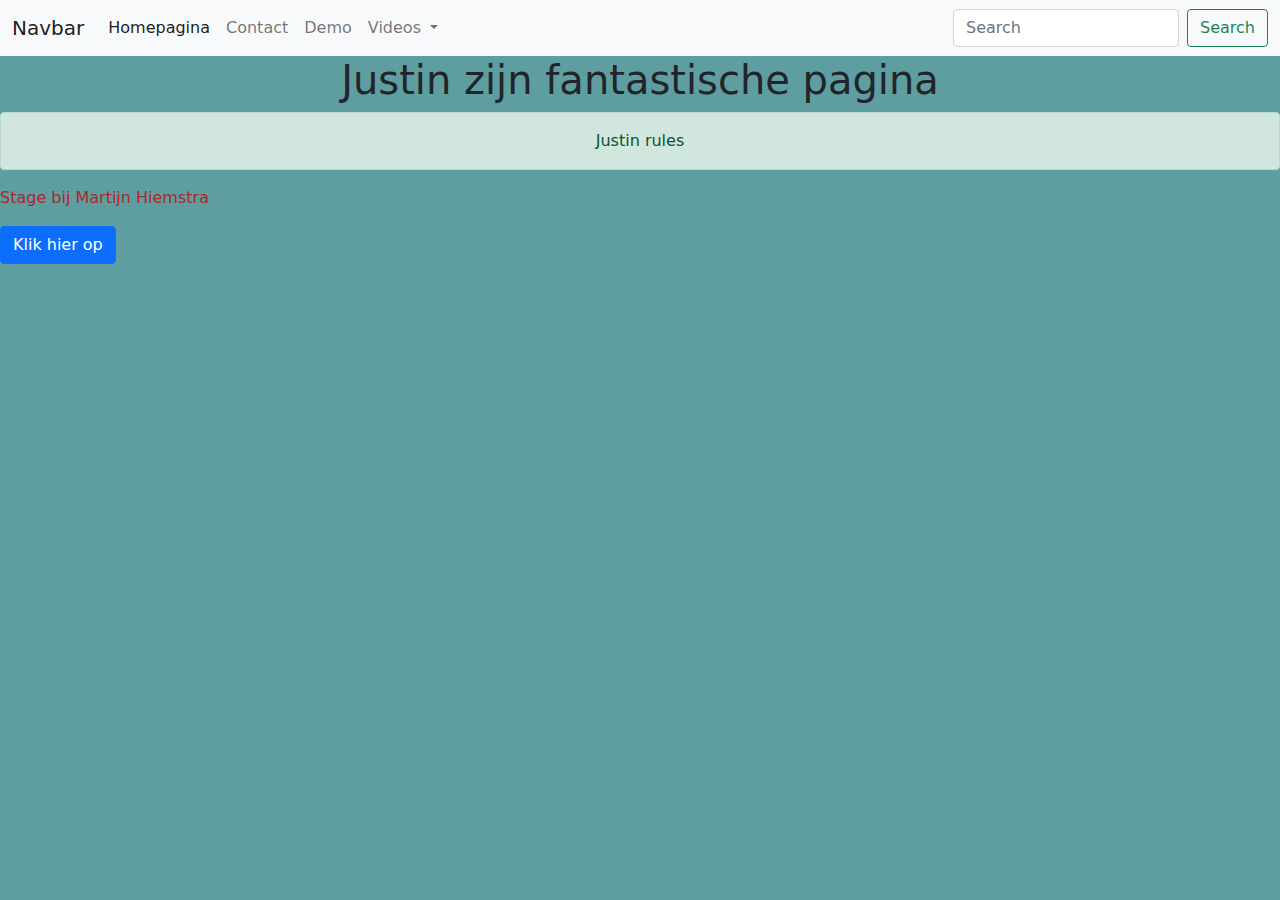
<file: index.html>
<!DOCTYPE html>
<html lang="en">

<head>
    <meta charset="UTF-8">
    <meta name="viewport" content="width=device-width, initial-scale=1.0">
    <title>Document</title>

    <script src="justin.js"></script>
    <script src="js/bootstrap.js"></script>

    <link rel="stylesheet" href="./css/bootstrap.css">

</head>

<body style="background-color: cadetblue;">

    <div data-template="header.html"></div>
    
<div style="width: 100%; text-align: center;">
    <h1 style="text-align: center;">Justin zijn fantastische pagina</h1>

    <div class="alert alert-success">
        Justin rules
    </div>
</div>

<p style="color: brown;">Stage bij Martijn Hiemstra </p>

<button type="button" class="btn btn-primary" data-bs-toggle="modal" data-bs-target="#exampleModal">
    Klik hier op
  </button>
  
  <!-- Modal -->
  <div class="modal fade" id="exampleModal" tabindex="-1" aria-labelledby="exampleModalLabel" aria-hidden="true">
    <div class="modal-dialog">
      <div class="modal-content">
        <div class="modal-header">
          <h1 class="modal-title fs-5" id="exampleModalLabel">Modal title</h1>
          <button type="button" class="btn-close" data-bs-dismiss="modal" aria-label="Close"></button>
        </div>
        <div class="modal-body">
          Oh nee! je hebt een virus
    
        </div>
        <div class="modal-footer">
          <button type="button" class="btn btn-secondary" data-bs-dismiss="modal">Close</button>
          <button type="button" class="btn btn-primary">Save changes</button>
        </div>
      </div>
    </div>
  </div>


  <a href="https://www.youtube.com/watch?v=dQw4w9WgXcQ&pp=ygUJcmljayByb2xs/"> </a>

</body>

</html>
</file>
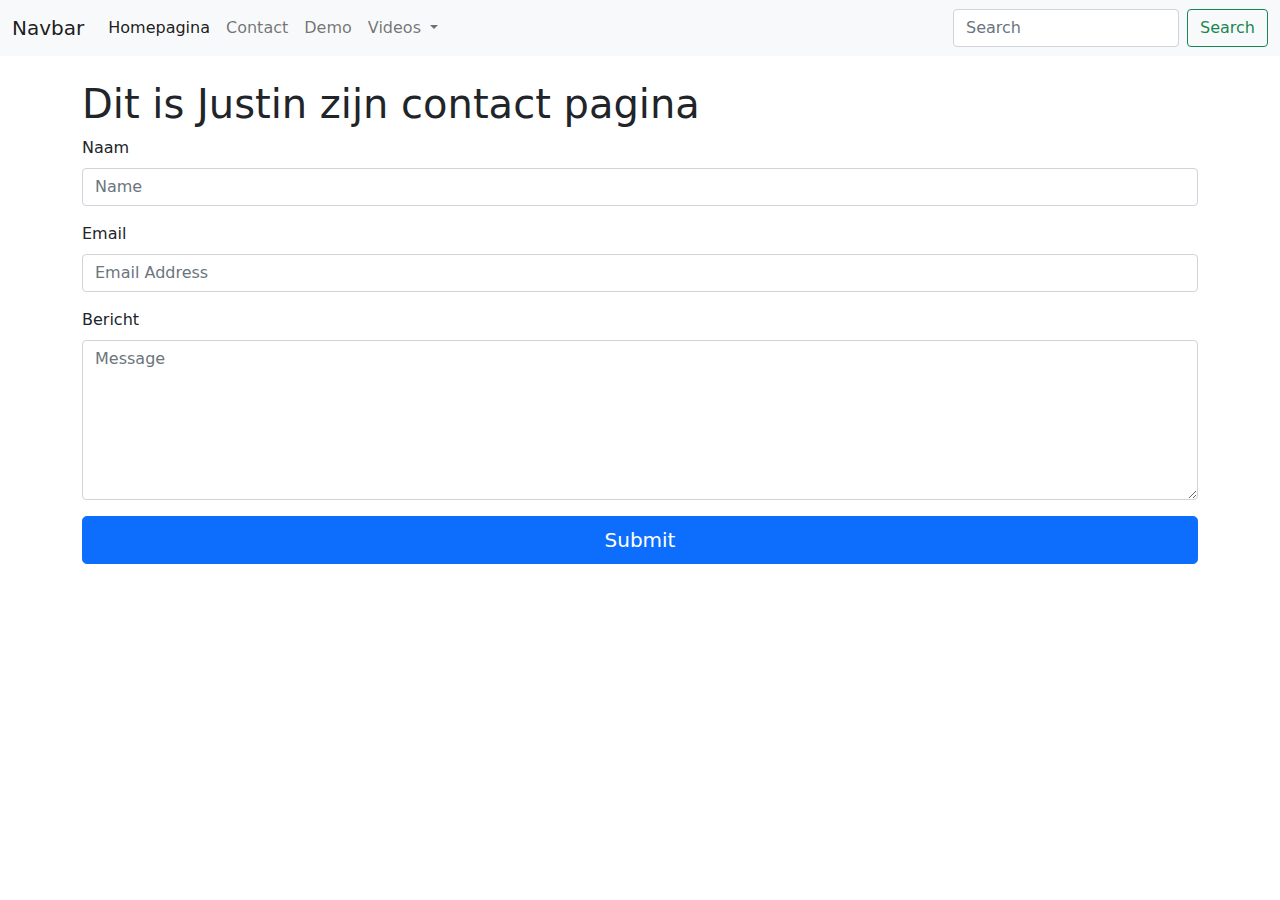
<file: contact.html>
<!DOCTYPE html>
<html lang="en">

<head>
    <meta charset="UTF-8">
    <meta name="viewport" content="width=device-width, initial-scale=1.0">
    <title>Document</title>

    <script src="justin.js"></script>
    <script src="js/bootstrap.js"></script>
    <link rel="stylesheet" href="./css/bootstrap.css">

</head>

<body>

    <div data-template="header.html"></div>

    <!-- Wrapper container -->
    <div class="container py-4">

        <h1>Dit is Justin zijn contact pagina</h1>

        <!-- Bootstrap 5 starter form -->
        <form id="contactForm">

            <!-- Name input -->
            <div class="mb-3">
                <label class="form-label" for="name">Naam</label>
                <input class="form-control" id="name" type="text" placeholder="Name" />
            </div>

            <!-- Email address input -->
            <div class="mb-3">
                <label class="form-label" for="emailAddress">Email</label>
                <input class="form-control" id="emailAddress" type="email" placeholder="Email Address" />
            </div>

            <!-- Message input -->
            <div class="mb-3">
                <label class="form-label" for="message">Bericht</label>
                <textarea class="form-control" id="message" type="text" placeholder="Message"
                    style="height: 10rem;"></textarea>
            </div>

            <!-- Form submit button -->
            <div class="d-grid">
                <button class="btn btn-primary btn-lg" type="submit">Submit</button>
            </div>

        </form>

    </div>

</body>

</html>
</file>
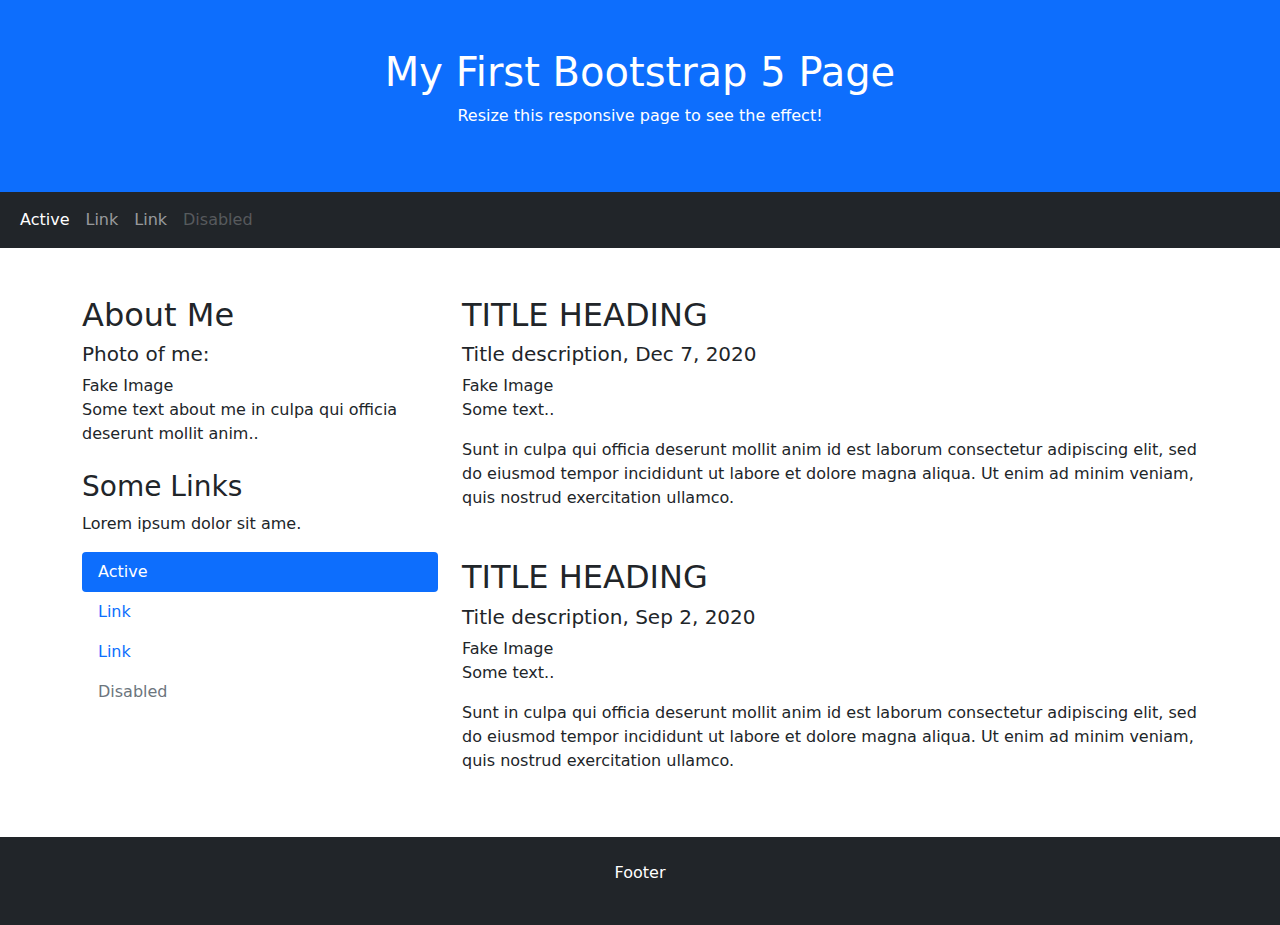
<file: demo.html>
<!DOCTYPE html>
<html lang="en">
<head>
    <meta charset="UTF-8">
    <meta name="viewport" content="width=device-width, initial-scale=1.0">
    <title>Document</title>

    <script src="js/bootstrap.js"></script>
    <link rel="stylesheet" href="./css/bootstrap.css">

</head>
<body>
    
    <div class="p-5 bg-primary text-white text-center">
        <h1>My First Bootstrap 5 Page</h1>
        <p>Resize this responsive page to see the effect!</p> 
      </div>
      
      <nav class="navbar navbar-expand-sm bg-dark navbar-dark">
        <div class="container-fluid">
          <ul class="navbar-nav">
            <li class="nav-item">
              <a class="nav-link active" href="#">Active</a>
            </li>
            <li class="nav-item">
              <a class="nav-link" href="#">Link</a>
            </li>
            <li class="nav-item">
              <a class="nav-link" href="#">Link</a>
            </li>
            <li class="nav-item">
              <a class="nav-link disabled" href="#">Disabled</a>
            </li>
          </ul>
        </div>
      </nav>
      
      <div class="container mt-5">
        <div class="row">
          <div class="col-sm-4">
            <h2>About Me</h2>
            <h5>Photo of me:</h5>
            <div class="fakeimg">Fake Image</div>
            <p>Some text about me in culpa qui officia deserunt mollit anim..</p>
            <h3 class="mt-4">Some Links</h3>
            <p>Lorem ipsum dolor sit ame.</p>
            <ul class="nav nav-pills flex-column">
              <li class="nav-item">
                <a class="nav-link active" href="#">Active</a>
              </li>
              <li class="nav-item">
                <a class="nav-link" href="#">Link</a>
              </li>
              <li class="nav-item">
                <a class="nav-link" href="#">Link</a>
              </li>
              <li class="nav-item">
                <a class="nav-link disabled" href="#">Disabled</a>
              </li>
            </ul>
            <hr class="d-sm-none">
          </div>
          <div class="col-sm-8">
            <h2>TITLE HEADING</h2>
            <h5>Title description, Dec 7, 2020</h5>
            <div class="fakeimg">Fake Image</div>
            <p>Some text..</p>
            <p>Sunt in culpa qui officia deserunt mollit anim id est laborum consectetur adipiscing elit, sed do eiusmod tempor incididunt ut labore et dolore magna aliqua. Ut enim ad minim veniam, quis nostrud exercitation ullamco.</p>
      
            <h2 class="mt-5">TITLE HEADING</h2>
            <h5>Title description, Sep 2, 2020</h5>
            <div class="fakeimg">Fake Image</div>
            <p>Some text..</p>
            <p>Sunt in culpa qui officia deserunt mollit anim id est laborum consectetur adipiscing elit, sed do eiusmod tempor incididunt ut labore et dolore magna aliqua. Ut enim ad minim veniam, quis nostrud exercitation ullamco.</p>
          </div>
        </div>
      </div>
      
      <div class="mt-5 p-4 bg-dark text-white text-center">
        <p>Footer</p>
      </div>
      


</body>
</html>
</file>
